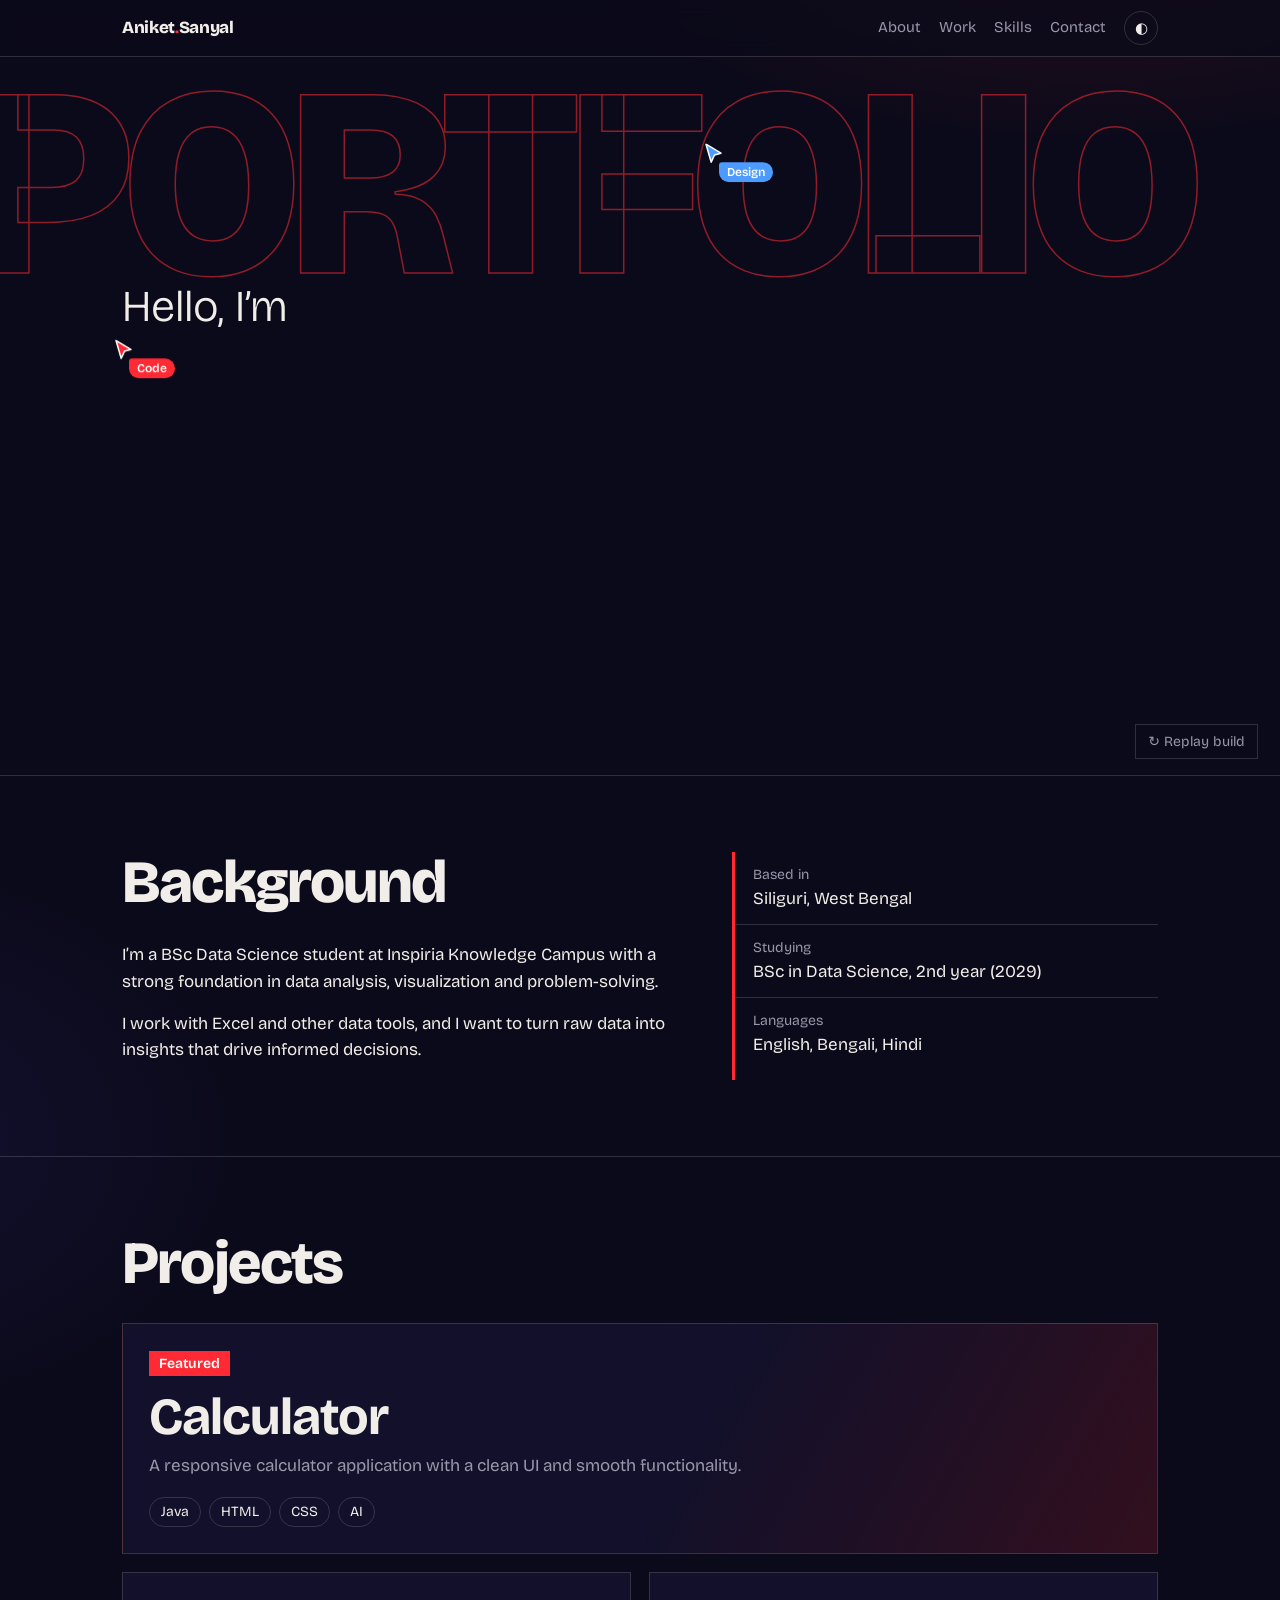
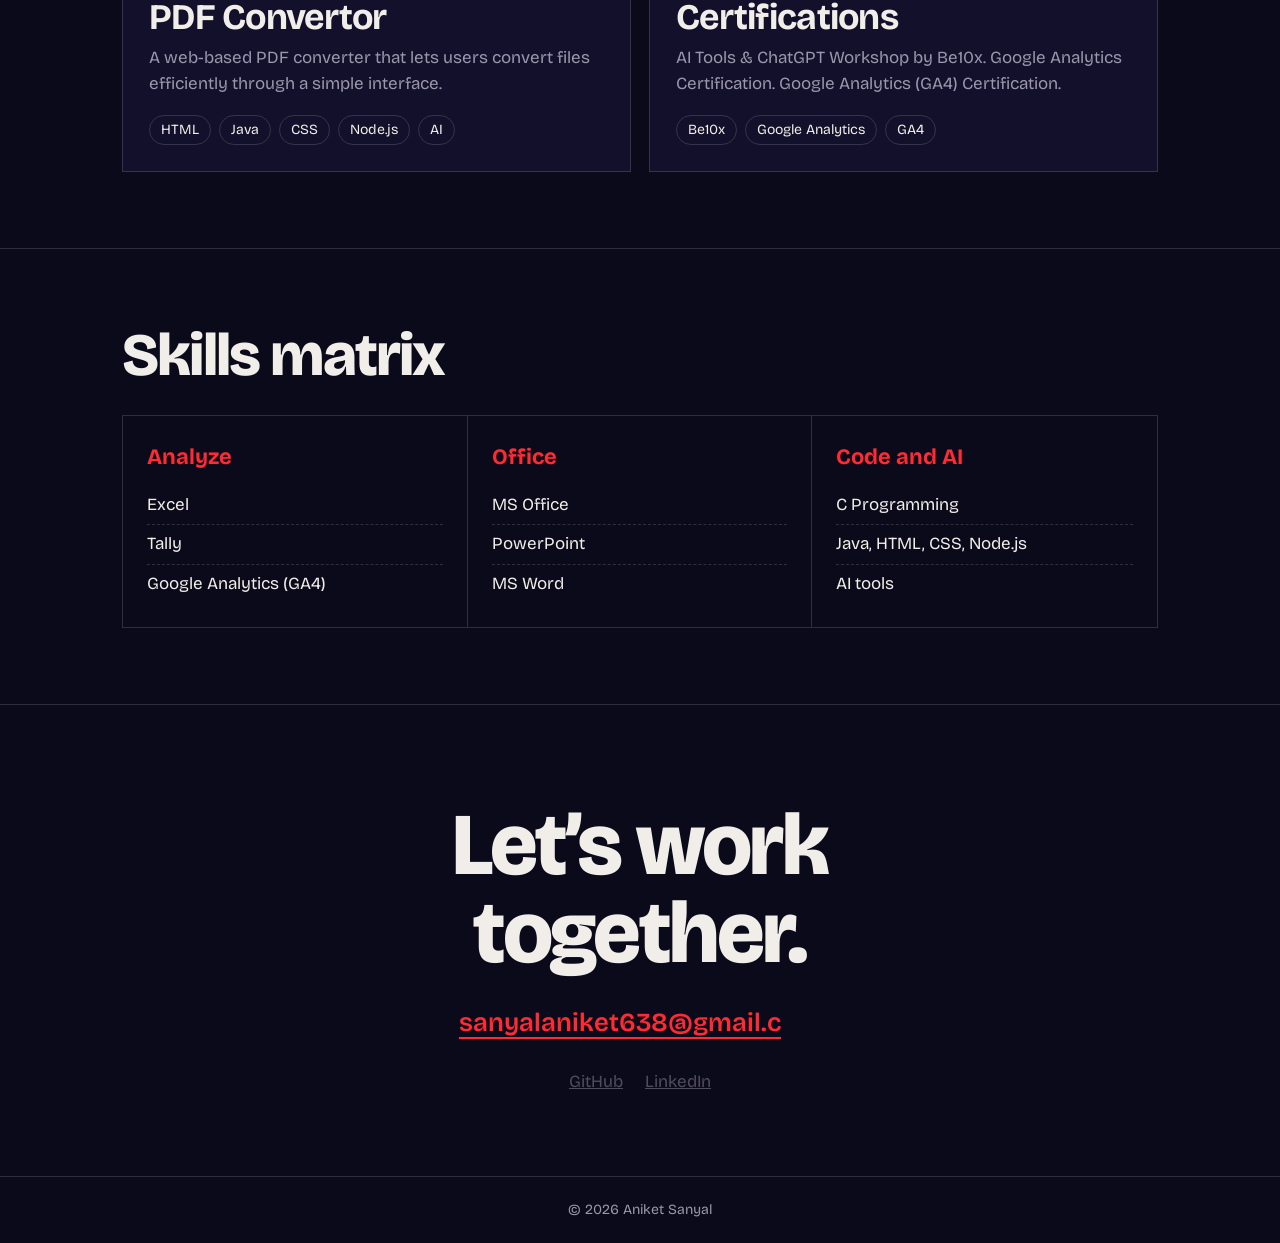
<file: index.html>
<!DOCTYPE html>
<html lang="en" data-theme="dark">
<head>
<meta charset="utf-8">
<meta name="viewport" content="width=device-width, initial-scale=1, viewport-fit=cover">
<title>Aniket Sanyal | Data Analyst</title>
<link rel="preconnect" href="https://fonts.googleapis.com">
<link href="https://fonts.googleapis.com/css2?family=Bricolage+Grotesque:opsz,wght@12..96,300..800&display=swap" rel="stylesheet">
<link rel="stylesheet" href="style.css">
</head>
<body>
<header>
  <div class="wrap">
    <a class="logo" href="#top">Aniket<b>.</b>Sanyal</a>
    <nav>
      <a href="#about">About</a><a href="#work">Work</a><a href="#skills">Skills</a><a href="#contact">Contact</a>
      <button id="theme" type="button" aria-label="Switch light or dark theme">◐</button>
    </nav>
  </div>
</header>

<main id="top">
  <div class="hero">
    <div class="ghost" aria-hidden="true">PORTFOLIO</div>
    <div class="stage" aria-hidden="true"></div>
    <button id="replay" class="replay" type="button">↻ Replay build</button>
    <div class="wrap">
      <div class="hero-grid">
        <div>
          <p class="hi">Hello, I’m</p>
          <h1 class="name" id="t-name">ANIKET.</h1>
          <p class="role" id="t-role">Data analyst in the making. I turn data into clear insights that help people decide.</p>
          <div class="btns" id="t-btns">
            <a class="btn fill" href="#work">See my work</a>
            <a class="btn" href="#contact">Get in touch</a>
          </div>
        </div>
        <div class="portrait" id="t-pic" role="img" aria-label="Photo of Aniket Sanyal">
          <img src="photo.jpg" alt="Aniket Sanyal in a grey suit and navy tie">
        </div>
      </div>
    </div>
  </div>

  <section id="about">
    <div class="wrap two">
      <div>
        <h2>Background</h2>
        <p>I’m a BSc Data Science student at Inspiria Knowledge Campus with a strong foundation in data analysis, visualization and problem-solving.</p>
        <p>I work with Excel and other data tools, and I want to turn raw data into insights that drive informed decisions.</p>
      </div>
      <ul class="facts" aria-label="Quick facts">
        <li><span>Based in</span>Siliguri, West Bengal</li>
        <li><span>Studying</span>BSc in Data Science, 2nd year (2029)</li>
        <li><span>Languages</span>English, Bengali, Hindi</li>
      </ul>
    </div>
  </section>

  <section id="work">
    <div class="wrap">
      <h2>Projects</h2>
      <div class="proj">
        <article class="card p1">
          <span class="tag-red">Featured</span>
          <h3>Calculator</h3>
          <p>A responsive calculator application with a clean UI and smooth functionality.</p>
          <ul class="tags"><li>Java</li><li>HTML</li><li>CSS</li><li>AI</li></ul>
        </article>
        <article class="card p2">
          <h3>PDF Convertor</h3>
          <p>A web-based PDF converter that lets users convert files efficiently through a simple interface.</p>
          <ul class="tags"><li>HTML</li><li>Java</li><li>CSS</li><li>Node.js</li><li>AI</li></ul>
        </article>
        <article class="card p3">
          <h3>Certifications</h3>
          <p>AI Tools &amp; ChatGPT Workshop by Be10x. Google Analytics Certification. Google Analytics (GA4) Certification.</p>
          <ul class="tags"><li>Be10x</li><li>Google Analytics</li><li>GA4</li></ul>
        </article>
      </div>
    </div>
  </section>

  <section id="skills">
    <div class="wrap">
      <h2>Skills matrix</h2>
      <div class="matrix">
        <div class="col"><h3>Analyze</h3><ul><li>Excel</li><li>Tally</li><li>Google Analytics (GA4)</li></ul></div>
        <div class="col"><h3>Office</h3><ul><li>MS Office</li><li>PowerPoint</li><li>MS Word</li></ul></div>
        <div class="col"><h3>Code and AI</h3><ul><li>C Programming</li><li>Java, HTML, CSS, Node.js</li><li>AI tools</li></ul></div>
      </div>
    </div>
  </section>

  <section id="contact" class="contact">
    <div class="wrap">
      <h2>Let’s work together.</h2>
      <a class="mail" href="mailto:sanyalaniket638@gmail.com">sanyalaniket638@gmail.com</a>
      <div class="links"><a href="https://github.com/Anikett08">GitHub</a><a href="https://linkedin.com/in/aniket-sanyal-24b812380">LinkedIn</a></div>
    </div>
  </section>
</main>
<footer>© 2026 Aniket Sanyal</footer>

<script src="script.js"></script>
</body>
</html>
</file>
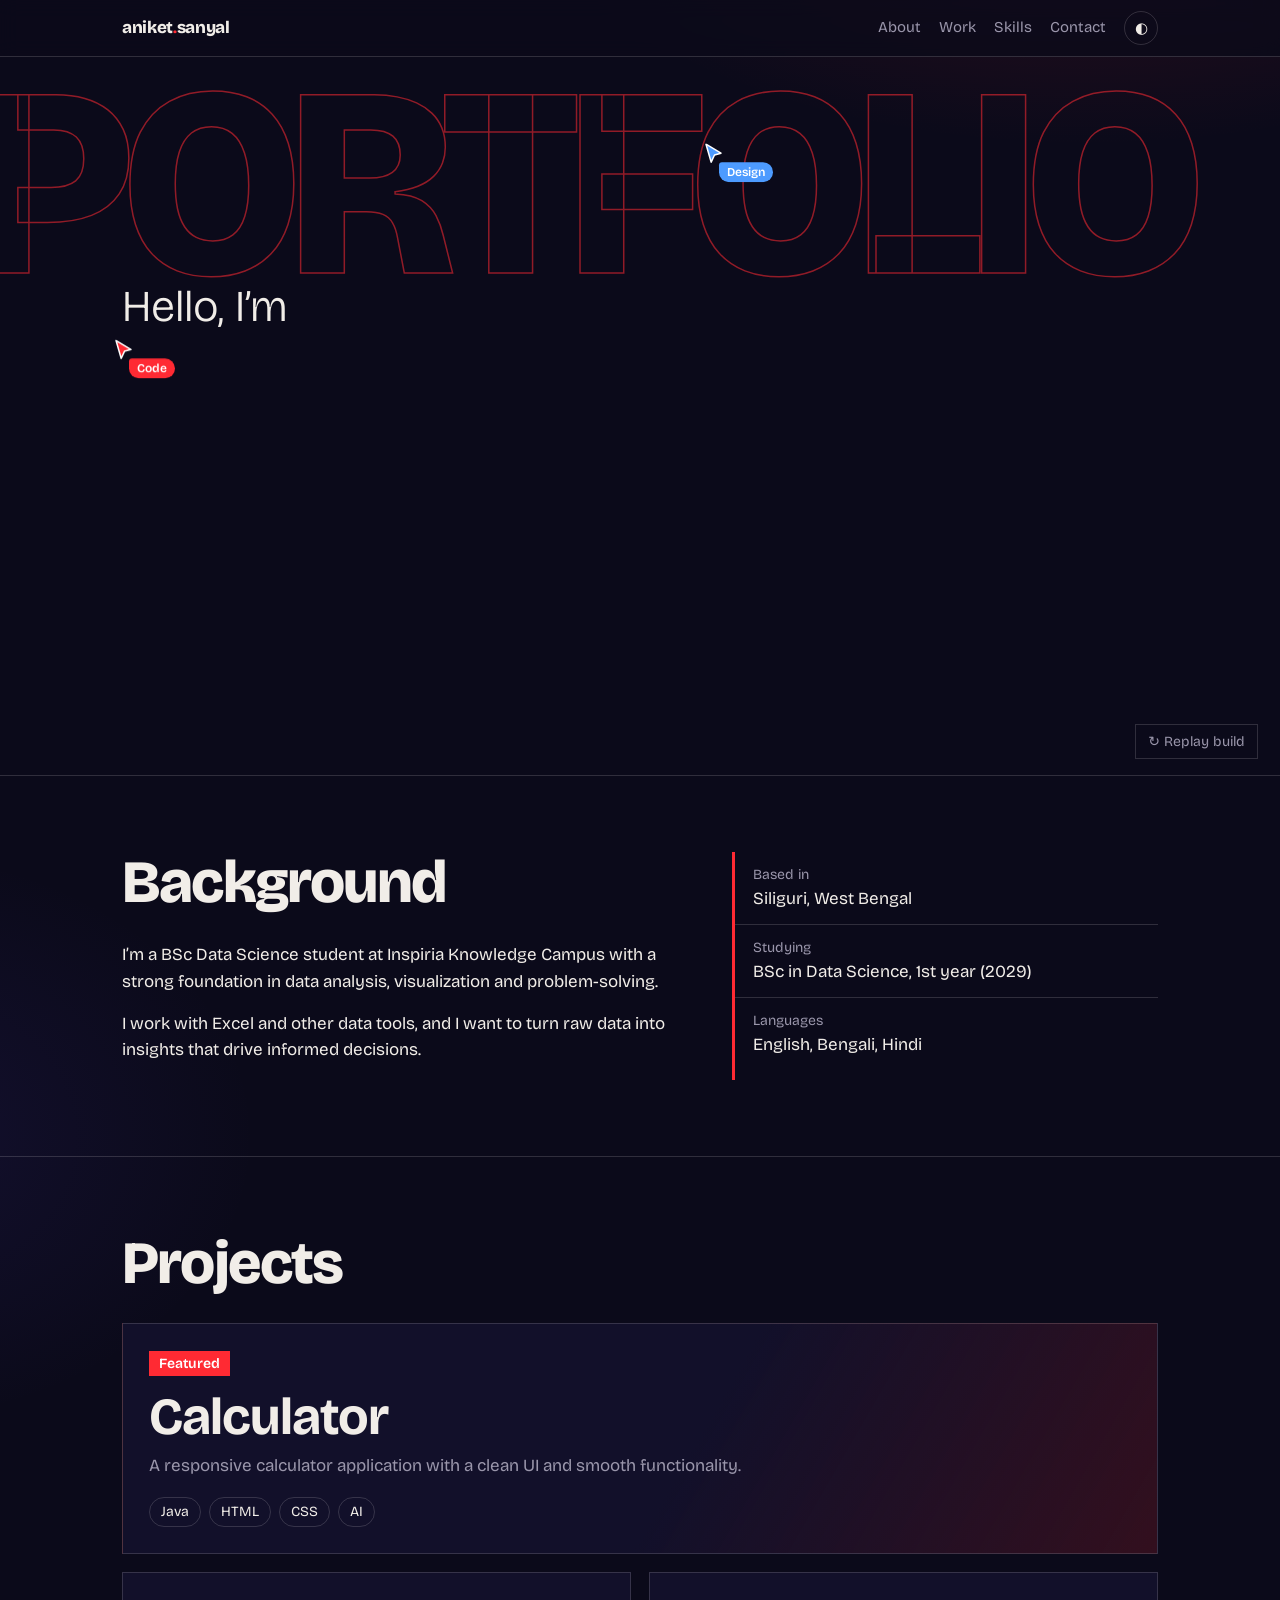
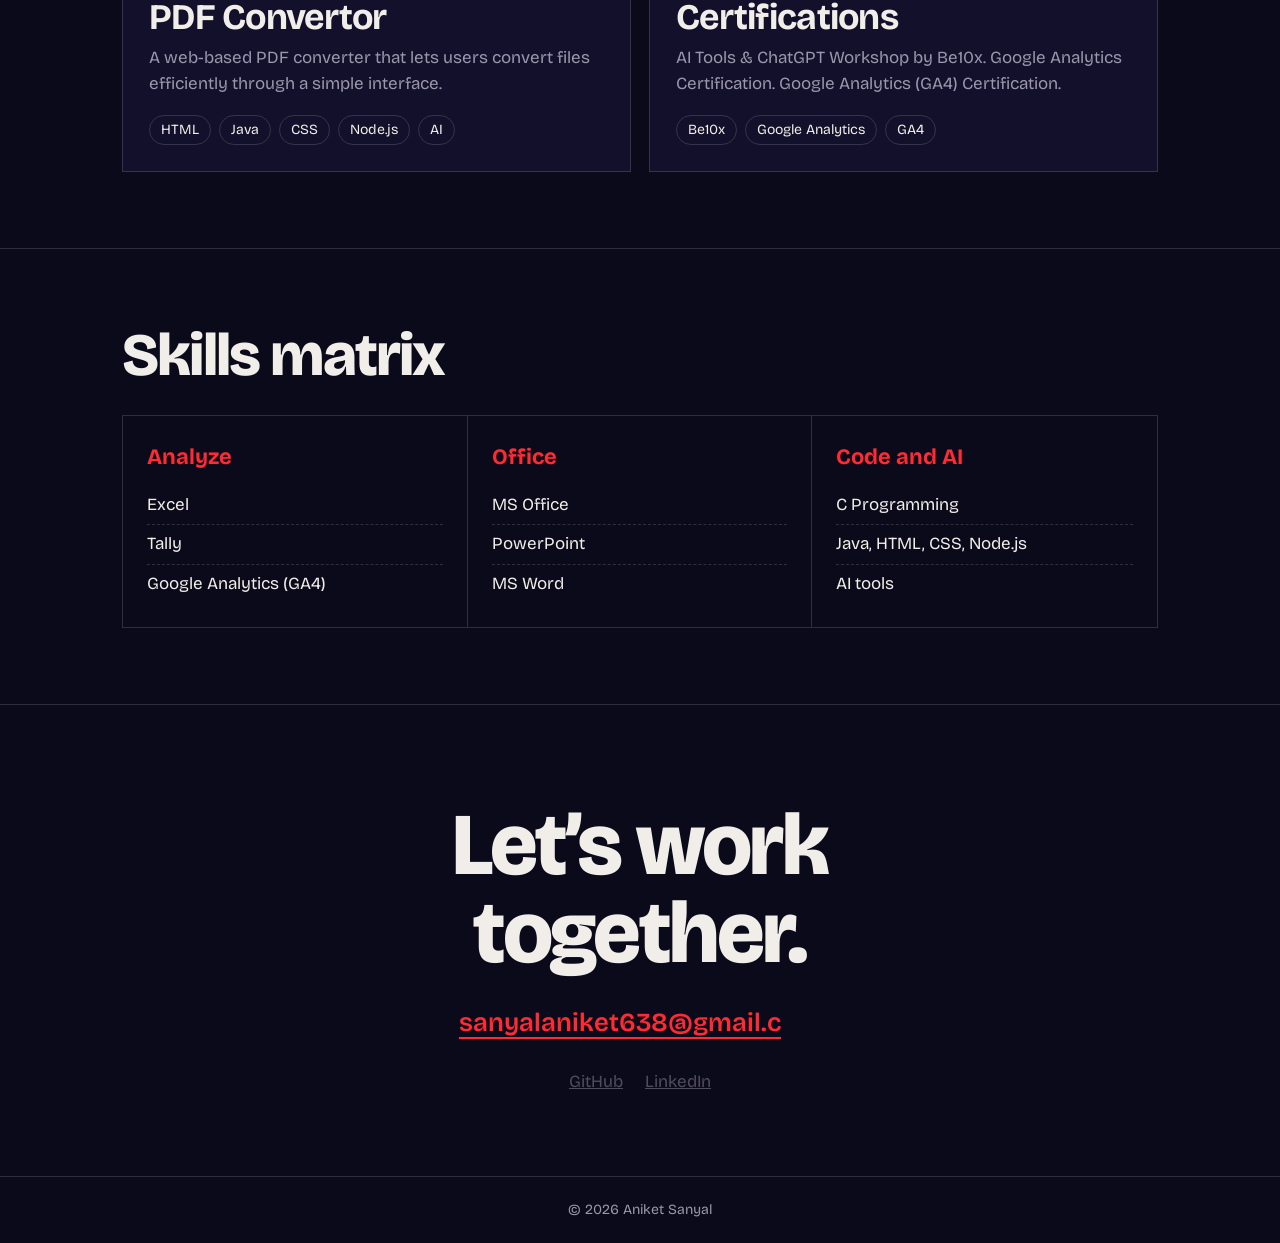
<file: index (1).html>
<!DOCTYPE html>
<html lang="en" data-theme="dark">
<head>
<meta charset="utf-8">
<meta name="viewport" content="width=device-width, initial-scale=1, viewport-fit=cover">
<title>Aniket Sanyal | Data Analyst</title>
<link rel="preconnect" href="https://fonts.googleapis.com">
<link href="https://fonts.googleapis.com/css2?family=Bricolage+Grotesque:opsz,wght@12..96,300..800&display=swap" rel="stylesheet">
<link rel="stylesheet" href="style.css">
</head>
<body>
<header>
  <div class="wrap">
    <a class="logo" href="#top">aniket<b>.</b>sanyal</a>
    <nav>
      <a href="#about">About</a><a href="#work">Work</a><a href="#skills">Skills</a><a href="#contact">Contact</a>
      <button id="theme" type="button" aria-label="Switch light or dark theme">◐</button>
    </nav>
  </div>
</header>

<main id="top">
  <div class="hero">
    <div class="ghost" aria-hidden="true">PORTFOLIO</div>
    <div class="stage" aria-hidden="true"></div>
    <button id="replay" class="replay" type="button">↻ Replay build</button>
    <div class="wrap">
      <div class="hero-grid">
        <div>
          <p class="hi">Hello, I’m</p>
          <h1 class="name" id="t-name">ANIKET.</h1>
          <p class="role" id="t-role">Data analyst in the making. I turn data into clear insights that help people decide.</p>
          <div class="btns" id="t-btns">
            <a class="btn fill" href="#work">See my work</a>
            <a class="btn" href="#contact">Get in touch</a>
          </div>
        </div>
        <div class="portrait" id="t-pic" role="img" aria-label="Photo of Aniket Sanyal">
          <img src="photo.jpg" alt="Aniket Sanyal in a grey suit and navy tie">
        </div>
      </div>
    </div>
  </div>

  <section id="about">
    <div class="wrap two">
      <div>
        <h2>Background</h2>
        <p>I’m a BSc Data Science student at Inspiria Knowledge Campus with a strong foundation in data analysis, visualization and problem-solving.</p>
        <p>I work with Excel and other data tools, and I want to turn raw data into insights that drive informed decisions.</p>
      </div>
      <ul class="facts" aria-label="Quick facts">
        <li><span>Based in</span>Siliguri, West Bengal</li>
        <li><span>Studying</span>BSc in Data Science, 1st year (2029)</li>
        <li><span>Languages</span>English, Bengali, Hindi</li>
      </ul>
    </div>
  </section>

  <section id="work">
    <div class="wrap">
      <h2>Projects</h2>
      <div class="proj">
        <article class="card p1">
          <span class="tag-red">Featured</span>
          <h3>Calculator</h3>
          <p>A responsive calculator application with a clean UI and smooth functionality.</p>
          <ul class="tags"><li>Java</li><li>HTML</li><li>CSS</li><li>AI</li></ul>
        </article>
        <article class="card p2">
          <h3>PDF Convertor</h3>
          <p>A web-based PDF converter that lets users convert files efficiently through a simple interface.</p>
          <ul class="tags"><li>HTML</li><li>Java</li><li>CSS</li><li>Node.js</li><li>AI</li></ul>
        </article>
        <article class="card p3">
          <h3>Certifications</h3>
          <p>AI Tools &amp; ChatGPT Workshop by Be10x. Google Analytics Certification. Google Analytics (GA4) Certification.</p>
          <ul class="tags"><li>Be10x</li><li>Google Analytics</li><li>GA4</li></ul>
        </article>
      </div>
    </div>
  </section>

  <section id="skills">
    <div class="wrap">
      <h2>Skills matrix</h2>
      <div class="matrix">
        <div class="col"><h3>Analyze</h3><ul><li>Excel</li><li>Tally</li><li>Google Analytics (GA4)</li></ul></div>
        <div class="col"><h3>Office</h3><ul><li>MS Office</li><li>PowerPoint</li><li>MS Word</li></ul></div>
        <div class="col"><h3>Code and AI</h3><ul><li>C Programming</li><li>Java, HTML, CSS, Node.js</li><li>AI tools</li></ul></div>
      </div>
    </div>
  </section>

  <section id="contact" class="contact">
    <div class="wrap">
      <h2>Let’s work together.</h2>
      <a class="mail" href="mailto:sanyalaniket638@gmail.com">sanyalaniket638@gmail.com</a>
      <div class="links"><a href="https://github.com/Anikett08">GitHub</a><a href="https://linkedin.com/in/aniket-sanyal-24b812380">LinkedIn</a></div>
    </div>
  </section>
</main>
<footer>© 2026 Aniket Sanyal</footer>

<script src="script.js"></script>
</body>
</html>
</file>
<file: style.css>
:root{
  --bg:#ece8e4;--bg2:#e0dbd6;--ink:#14131c;--dim:#5f5b68;--red:#d71f26;--line:rgba(20,19,28,.18);--sel:#1d6fe0;--glow:rgba(215,31,38,.10);
  --f:"Bricolage Grotesque",system-ui,-apple-system,"Segoe UI",sans-serif;
  box-sizing:border-box;padding-top:env(safe-area-inset-top,0px);padding-bottom:env(safe-area-inset-bottom,0px);
}
@media (prefers-color-scheme:dark){:root:not([data-theme="light"]){--bg:#0b0a1a;--bg2:#12102a;--ink:#f1ede8;--dim:#9a96ab;--red:#ff2a33;--line:rgba(241,237,232,.16);--sel:#4d9bff;--glow:rgba(255,42,51,.16)}}
:root[data-theme="dark"]{--bg:#0b0a1a;--bg2:#12102a;--ink:#f1ede8;--dim:#9a96ab;--red:#ff2a33;--line:rgba(241,237,232,.16);--sel:#4d9bff;--glow:rgba(255,42,51,.16)}
*,*::before,*::after{box-sizing:border-box}
html{scroll-padding-top:calc(env(safe-area-inset-top,0px) + 64px);scroll-behavior:smooth}
body{margin:0;background:var(--bg);color:var(--ink);font-family:var(--f);font-size:17px;line-height:1.55;overflow-x:hidden;
  background-image:radial-gradient(60rem 30rem at 85% -5%,var(--glow),transparent 60%),radial-gradient(40rem 30rem at -10% 40%,rgba(80,60,200,.12),transparent 60%)}
body::before{content:"";position:fixed;inset:0 0 auto;height:env(safe-area-inset-top,0px);background:var(--bg);z-index:10}
a{color:inherit}
:focus-visible{outline:2px solid var(--red);outline-offset:3px}
.wrap{max-width:1080px;margin:0 auto;padding:0 22px}

header{position:sticky;top:env(safe-area-inset-top,0px);z-index:9;background:color-mix(in srgb,var(--bg) 82%,transparent);backdrop-filter:blur(10px);border-bottom:1px solid var(--line)}
header .wrap{display:flex;align-items:center;justify-content:space-between;height:56px}
.logo{font-weight:800;letter-spacing:-.02em;text-decoration:none}
.logo b{color:var(--red)}
nav{display:flex;gap:18px;align-items:center;font-size:15px}
nav a{text-decoration:none;color:var(--dim)}
nav a:hover{color:var(--ink)}
#theme{background:none;border:1px solid var(--line);color:var(--ink);width:34px;height:34px;border-radius:50%;cursor:pointer;font-size:15px}
@media(max-width:560px){nav a{display:none}}

/* hero */
.hero{position:relative;padding:56px 0 72px;overflow:hidden}
.ghost{position:absolute;left:-2%;top:6px;font-size:clamp(88px,23vw,270px);font-weight:800;letter-spacing:-.04em;line-height:.9;color:transparent;-webkit-text-stroke:1.5px var(--red);opacity:.55;white-space:nowrap;pointer-events:none;user-select:none}
.hero-grid{position:relative;display:grid;gap:34px;grid-template-columns:1fr;padding-top:clamp(40px,9vw,120px)}
@media(min-width:820px){.hero-grid{grid-template-columns:1.25fr 1fr;align-items:center}}
.hi{font-size:clamp(28px,5vw,44px);font-weight:300;margin:0 0 6px}
.name{display:inline-block;background:var(--red);color:#fff;font-weight:800;font-size:clamp(54px,12vw,128px);line-height:.95;letter-spacing:-.04em;padding:.06em .16em .1em;margin:0}
.role{margin:26px 0 22px;max-width:34ch;font-size:clamp(18px,2.4vw,22px)}
.btns{display:flex;gap:12px;flex-wrap:wrap}
.btn{display:inline-block;padding:12px 20px;border:1.5px solid var(--ink);text-decoration:none;font-weight:600}
.btn.fill{background:var(--ink);color:var(--bg)}
.btn:hover{border-color:var(--red);background:var(--red);color:#fff}
.portrait{aspect-ratio:4/5;background:var(--red);position:relative;overflow:hidden;max-width:380px;width:100%;justify-self:center}
.portrait svg{position:absolute;inset:0;width:100%;height:100%}
.portrait{padding:10px}.portrait img{position:absolute;left:10px;top:10px;width:calc(100% - 20px);height:calc(100% - 20px);object-fit:cover;object-position:50% 20%;display:block}

/* selection boxes: the one load-in moment */
.sel{position:relative}
.sel::before,.sel::after{content:"";position:absolute;inset:-8px;border:1px solid var(--sel);pointer-events:none;
  background:
   linear-gradient(var(--sel),var(--sel)) 0 0/7px 7px no-repeat,
   linear-gradient(var(--sel),var(--sel)) 100% 0/7px 7px no-repeat,
   linear-gradient(var(--sel),var(--sel)) 0 100%/7px 7px no-repeat,
   linear-gradient(var(--sel),var(--sel)) 100% 100%/7px 7px no-repeat;
  animation:resolve 1.4s ease-out forwards;animation-delay:var(--d,.4s)}
.sel::after{display:none}
@keyframes resolve{0%{opacity:0}15%{opacity:1}70%{opacity:1}100%{opacity:0}}
.name.sel{animation:pop .5s ease-out both}
@keyframes pop{from{clip-path:inset(0 100% 0 0)}to{clip-path:inset(0 0 0 0)}}
@media(prefers-reduced-motion:reduce){.sel::before{animation:none;opacity:0}.name.sel{animation:none}html{scroll-behavior:auto}}

.stage{position:absolute;inset:0;pointer-events:none;z-index:5}
.cur{position:absolute;left:0;top:0;transition:transform var(--t,.8s) cubic-bezier(.5,.1,.2,1),opacity .4s;will-change:transform}
.cur span{position:absolute;left:15px;top:19px;background:var(--c);color:#fff;font-size:12px;font-weight:600;line-height:1;padding:4px 8px;border-radius:3px 10px 10px 10px;white-space:nowrap}
.box{position:absolute;width:0;height:0;border:1px solid var(--sel);background:rgba(77,155,255,.07);transition:width .6s cubic-bezier(.5,.1,.2,1),height .6s cubic-bezier(.5,.1,.2,1),opacity .5s}
.box i{position:absolute;width:7px;height:7px;background:#fff;border:1px solid var(--sel)}
.box i:nth-child(1){left:-4px;top:-4px}.box i:nth-child(2){right:-4px;top:-4px}.box i:nth-child(3){left:-4px;bottom:-4px}.box i:nth-child(4){right:-4px;bottom:-4px}
.ch{opacity:0}.ch.on{opacity:1}
.ghost{transition:opacity 1.4s}.name{transition:background .35s}.portrait{transition:clip-path 1s ease-out}.btns{width:fit-content;transition:opacity .6s}
.replay{position:absolute;right:22px;bottom:16px;z-index:6;background:none;color:var(--dim);border:1px solid var(--line);padding:6px 12px;font:inherit;font-size:14px;cursor:pointer}
.replay:hover{color:var(--ink);border-color:var(--red)}
.cursors{position:fixed;inset:0;pointer-events:none;z-index:20}
.cursors .box{transition:opacity .4s}
section{padding:76px 0;border-top:1px solid var(--line)}
h2{font-size:clamp(34px,6vw,60px);line-height:1;letter-spacing:-.03em;margin:0 0 30px;font-weight:800}
.two{display:grid;gap:30px}
@media(min-width:820px){.two{grid-template-columns:1.3fr 1fr;gap:56px}}
.two p{margin:0 0 16px;max-width:58ch}
.facts{list-style:none;margin:0;padding:0;border-left:3px solid var(--red)}
.facts li{padding:12px 0 12px 18px;border-bottom:1px solid var(--line)}
.facts li:last-child{border-bottom:0}
.facts span{display:block;color:var(--dim);font-size:14px}

/* projects */
.proj{display:grid;gap:18px}
@media(min-width:820px){.proj{grid-template-columns:repeat(6,1fr)}.p1{grid-column:span 6}.p2{grid-column:span 3}.p3{grid-column:span 3}}
.card{border:1px solid var(--line);padding:26px;background:var(--bg2);position:relative;transition:border-color .2s}
.card:hover{border-color:var(--red)}
.card h3{margin:0 0 8px;font-size:clamp(24px,3.4vw,36px);letter-spacing:-.02em;line-height:1.05}
.p1{background:linear-gradient(120deg,var(--bg2),var(--bg2) 55%,var(--glow))}
.p1 h3{font-size:clamp(30px,5vw,52px)}
.card p{margin:0 0 18px;max-width:56ch;color:var(--dim)}
.tags{display:flex;flex-wrap:wrap;gap:8px;list-style:none;margin:0;padding:0}
.tags li{border:1px solid var(--line);padding:3px 11px;font-size:14px;border-radius:99px}
.tag-red{display:inline-block;background:var(--red);color:#fff;font-size:14px;font-weight:600;padding:2px 10px;margin-bottom:14px}

/* matrix */
.matrix{display:grid;gap:0;border:1px solid var(--line)}
@media(min-width:760px){.matrix{grid-template-columns:repeat(3,1fr)}}
.col{padding:24px;border-bottom:1px solid var(--line)}
@media(min-width:760px){.col{border-bottom:0;border-right:1px solid var(--line)}.col:last-child{border-right:0}}
.col:last-child{border-bottom:0}
.col h3{margin:0 0 12px;font-size:22px;color:var(--red)}
.col ul{margin:0;padding:0;list-style:none}
.col li{padding:6px 0;border-bottom:1px dashed var(--line)}
.col li:last-child{border-bottom:0}

/* contact */
.contact{text-align:center;padding:96px 0 80px}
.contact h2{font-size:clamp(38px,8vw,88px);max-width:12ch;margin:0 auto 26px}
.mail{font-size:clamp(18px,3vw,26px);font-weight:600;color:var(--red);text-decoration-thickness:2px;text-underline-offset:6px}
.links{display:flex;gap:22px;justify-content:center;margin-top:26px;color:var(--dim)}
footer{border-top:1px solid var(--line);padding:22px 0;color:var(--dim);font-size:14px;text-align:center}
</file>
